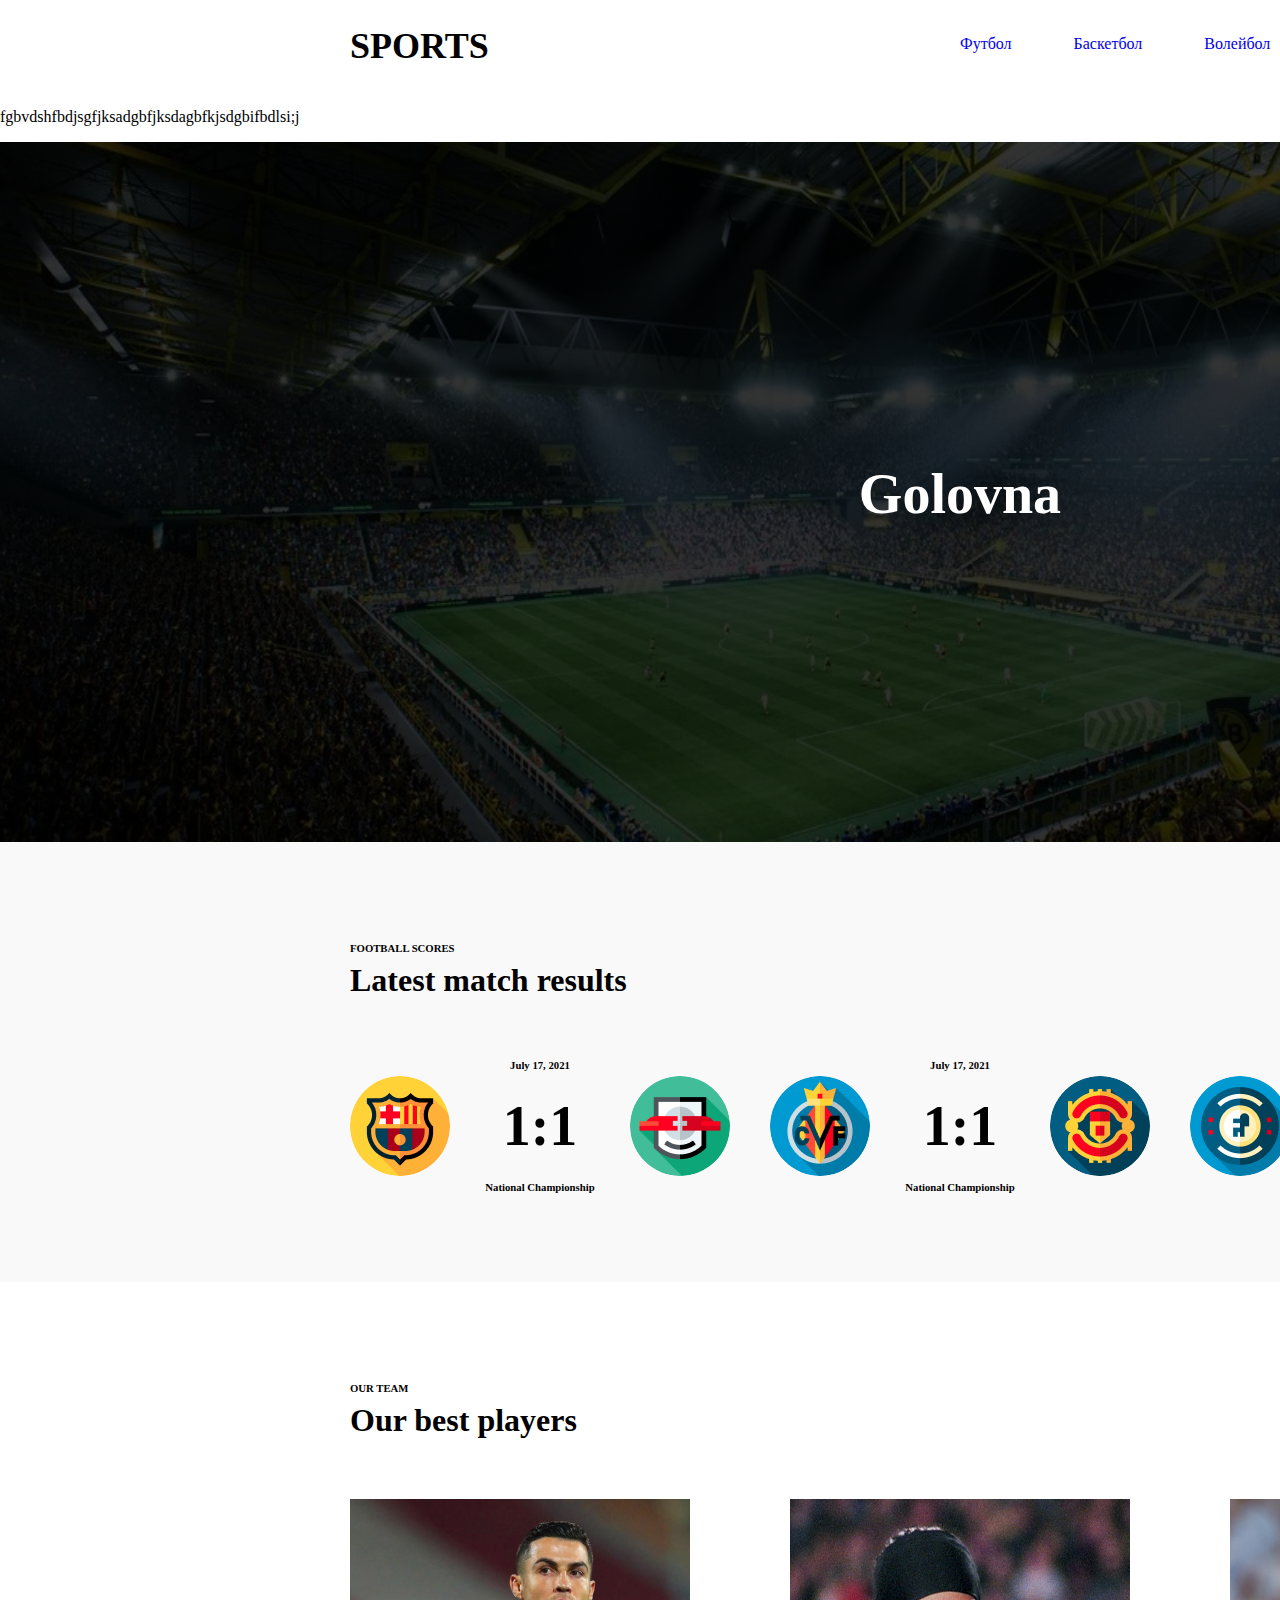
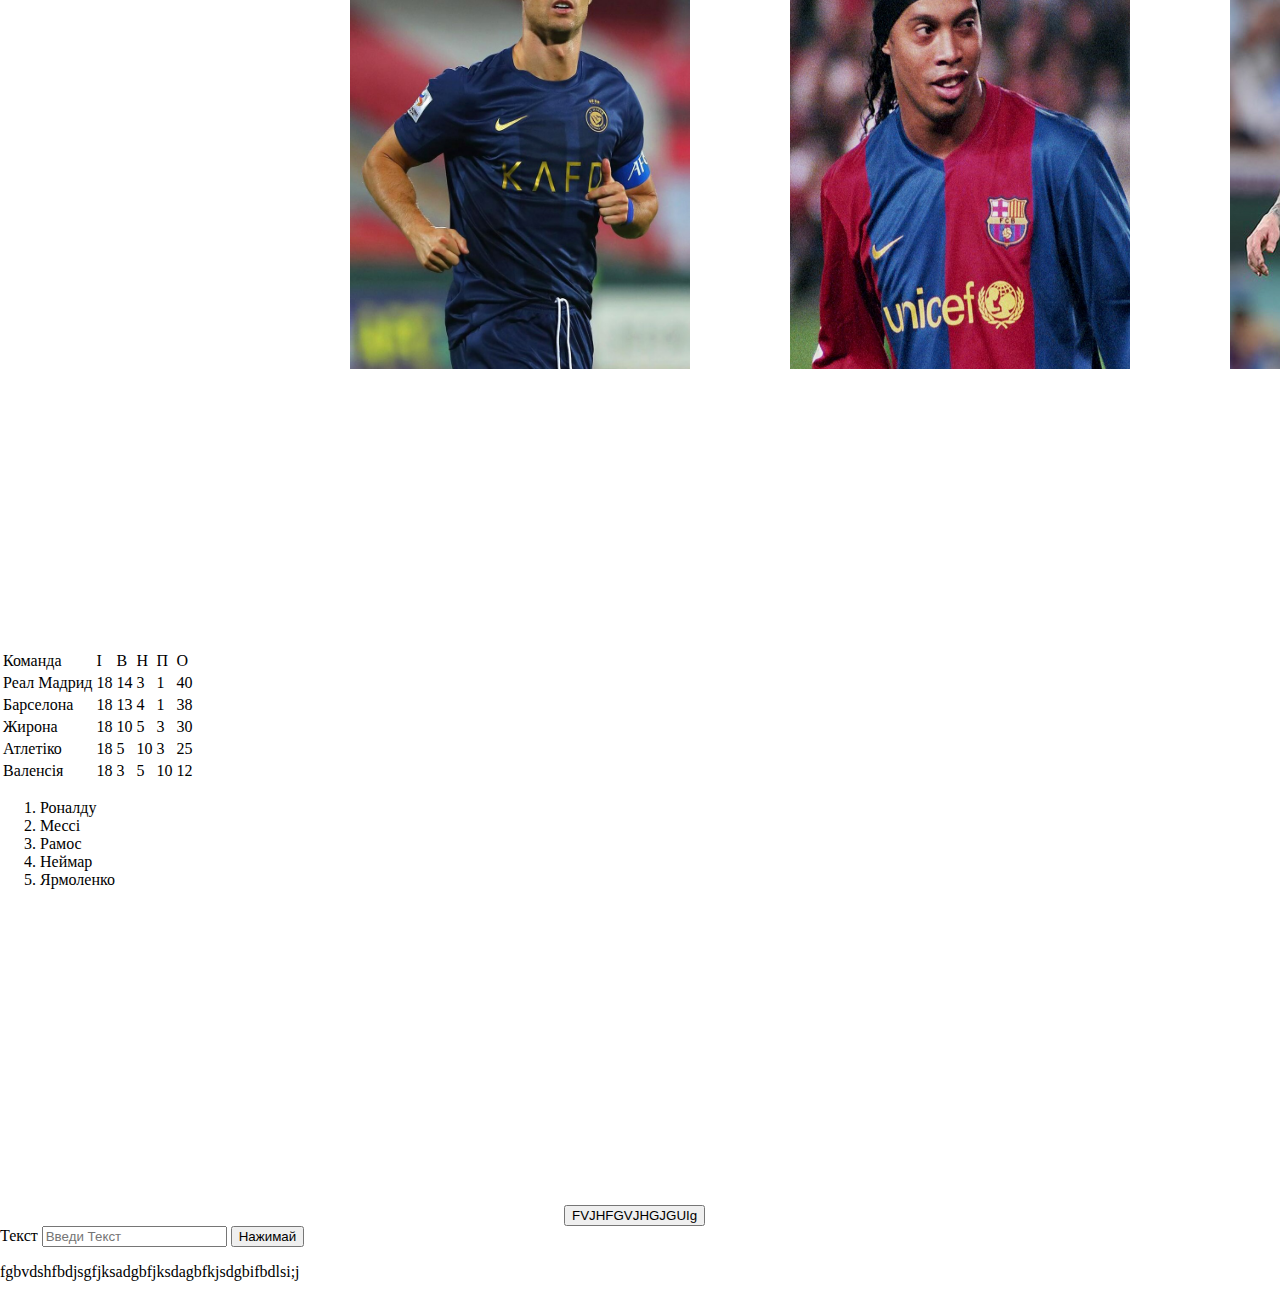
<file: index.html>
<!DOCTYPE html>
<html lang="en">
<head>
    <meta charset="UTF-8">
    <meta name="viewport" content="width=device-width, initial-scale=1.0">
   <link rel="stylesheet" href="style.css/style.css">
    <title>Document</title>
</head>
<body>
    <header class="header">
        <div class="conteiner">
            <div class="logo">SPORTS</div>
            <nav class="nav">
                <a class="nav-link" href="Football.html">Футбол</a>
                <a class="nav-link" href="Basketball.html">Баскетбол</a>
                <a class="nav-link" href="Volleyball.html">Волейбол</a>
                <a class="nav-link" href="">Бокс</a>
                <a class="nav-link" href="">Хокей</a>
                <a class="nav-link" href="">Футзал</a>
                <a class="nav-link" href="">Новини</a>
                <a class="nav-link" href="">Контакти</a>
            </nav>
        </div>
    </header>
    <p>fgbvdshfbdjsgfjksadgbfjksdagbfkjsdgbifbdlsi;j</p>
    <section class="section1">
        <h1 class="title">Golovna</h1>
    </section>
    <section class="section2">
        <div class="conteiner1">
            <div>
                <h6 class="title2">FOOTBALL SCORES</h6>
                <h2 class="title3">Latest match results</h2>
                <div class="conteiner2">
                    <img class="img" src="img/Футбол/barcelona.png" alt="Барселона">
                    <div class="rah">
                        <h6 class="title4">July 17, 2021</h6>
                        <h2  class="title5">1:1</h2>
                        <h6  class="title4">National Championship</h6>
                    </div>
                    <img class="img1" src="img/Футбол/leipzig.png" alt="Лейпцих">
                    <img class="img" src="img/Футбол/villarreal.png" alt="Вільяреал">
                    <div class="rah">
                        <h6 class="title4">July 17, 2021</h6>
                        <h2  class="title5">1:1</h2>
                        <h6  class="title4">National Championship</h6>
                    </div>
                    <img class="img1" src="img/Футбол/manchester-united.png" alt="Мю">
                    <img class="img" src="img/Футбол/chelsea.png" alt="Челсі">
                    <div class="rah">
                        <h6 class="title4">July 17, 2021</h6>
                        <h2  class="title5">1:1</h2>
                        <h6  class="title4">National Championship</h6>
                    </div>
                    <img class="img" src="img/Футбол/nantes.png" alt="Нантес">
    
                </div>
            </div>
        </div>
    </section>
    <section class="section3">
        <div class="conteiner3">
            <h6>OUR TEAM</h6>
            <h2 class="title3">Our best players</h2>
            <div class="conteiner4">
                <img class="gra" src="img/Футбол/ФОТО РОНАЛДУ.jpg" alt="">
                <img class="gra" src="img/Футбол/Рональдінйо.jpg" alt="">
                <img class="gra" src="img/Футбол/фото мессі.jpg" alt="">
            </div>
        </div>
    </section>






















    <table>
        <tr>
            <td>Команда</td>
            <td>І</td>
            <td>В</td>
            <td>Н</td>
            <td>П</td>
            <td>О</td>
        </tr>
        <tr>
            <td>Реал Мадрид</td>
            <td>18</td>
            <td>14</td>
            <td>3</td>
            <td>1</td>
            <td>40</td>
        </tr>
        <tr>
            <td>Барселона</td>
            <td>18</td>
            <td>13</td>
            <td>4</td>
            <td>1</td>
            <td>38</td>
        </tr>
        <tr>
            <td>Жирона</td>
            <td>18</td>
            <td>10</td>
            <td>5</td>
            <td>3</td>
            <td>30</td>
        </tr>
        <tr>
            <td>Атлетіко</td>
            <td>18</td>
            <td>5</td>
            <td>10</td>
            <td>3</td>
            <td>25</td>
        </tr>
        <tr>
            <td>Валенсія</td>
            <td>18</td>
            <td>3</td>
            <td>5</td>
            <td>10</td>
            <td>12</td>
        </tr>
    </table>
    <ol>
        <li>Роналду</li>
        <li>Мессі</li>
        <li>Рамос</li>
        <li>Неймар</li>
        <li>Ярмоленко</li>
    </ol>

    <iframe width="560" height="315" src="https://www.youtube.com/embed/HhwhI3dT198?si=p5afQny1j5zKheiy" title="YouTube video player" frameborder="0" allow="accelerometer; autoplay; clipboard-write; encrypted-media; gyroscope; picture-in-picture; web-share" allowfullscreen></iframe>
    <button>FVJHFGVJHGJGUIg</button>
    <form>
        <label>Текст <input type="text" placeholder="Введи Текст"></label>
        <input type="button" name="button" value="Нажимай">
    </form>

    <p>fgbvdshfbdjsgfjksadgbfjksdagbfkjsdgbifbdlsi;j</p>
</body>
</html>
</file>
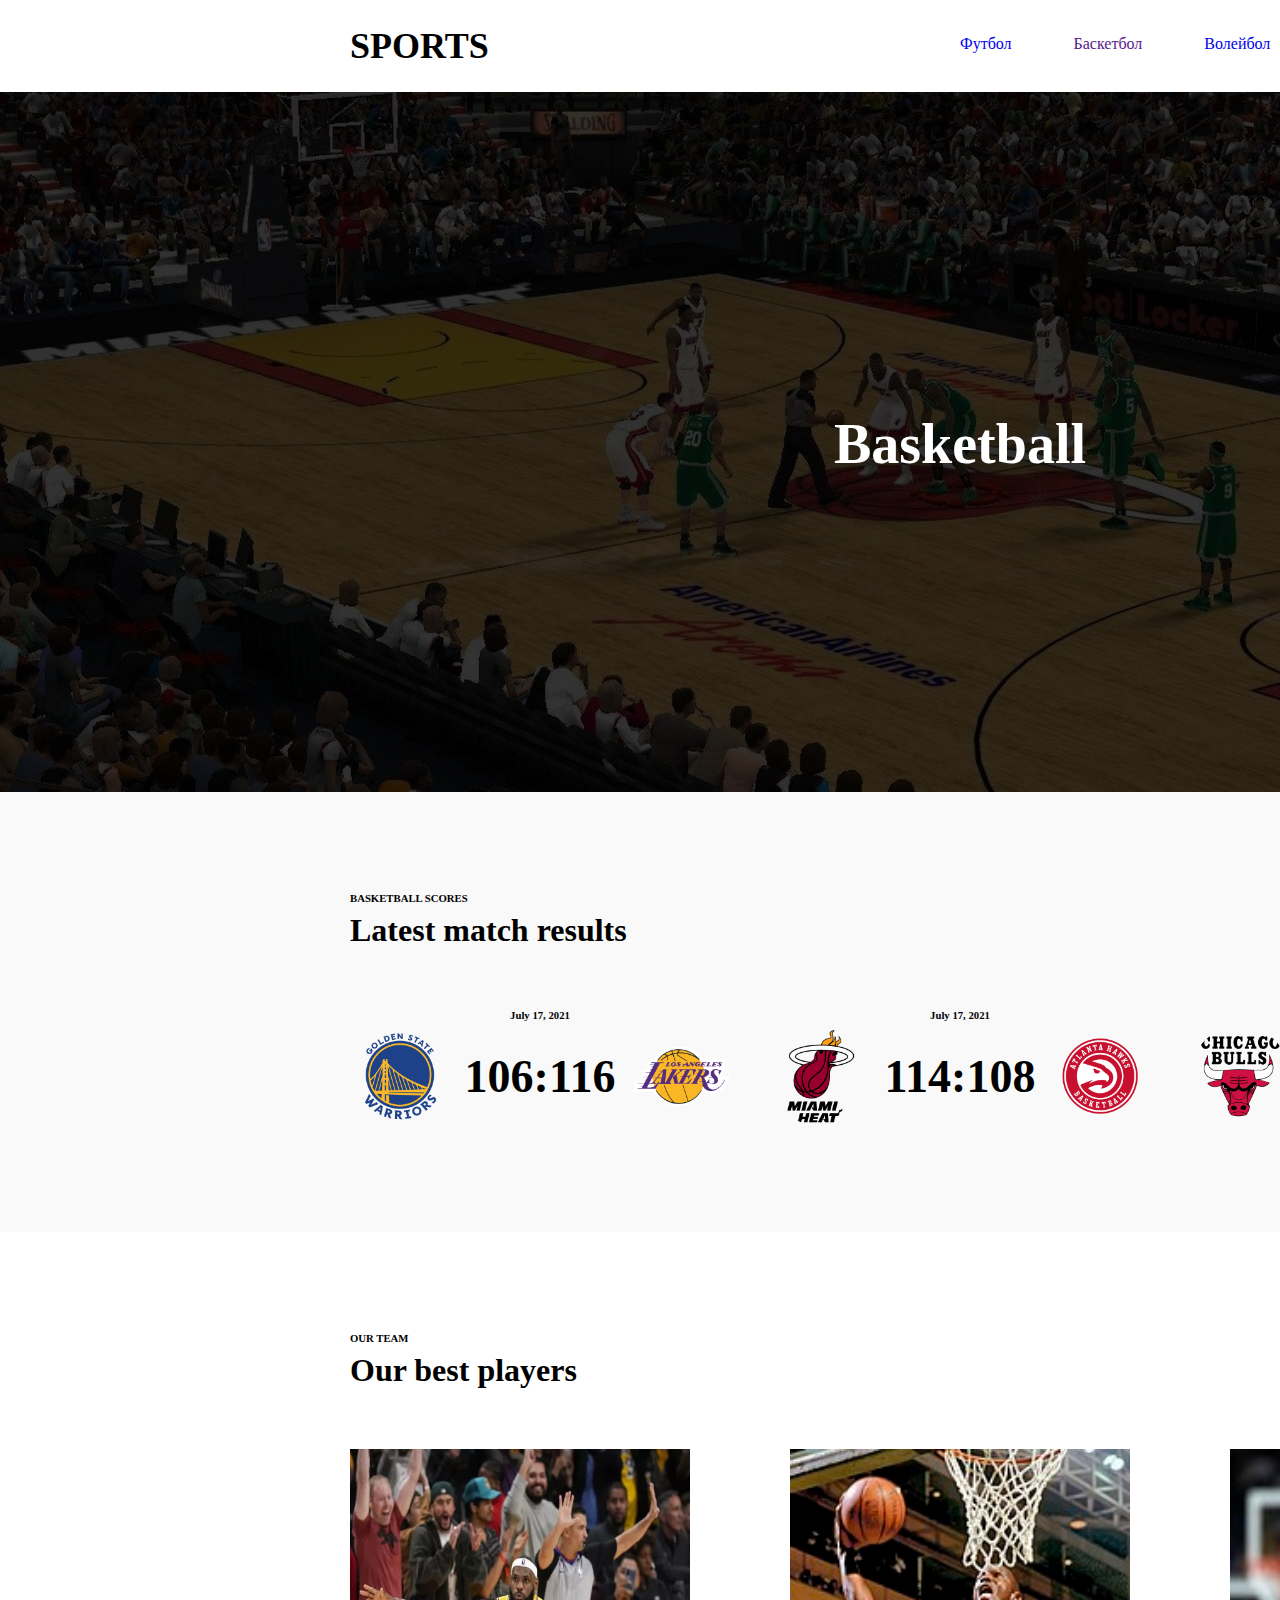
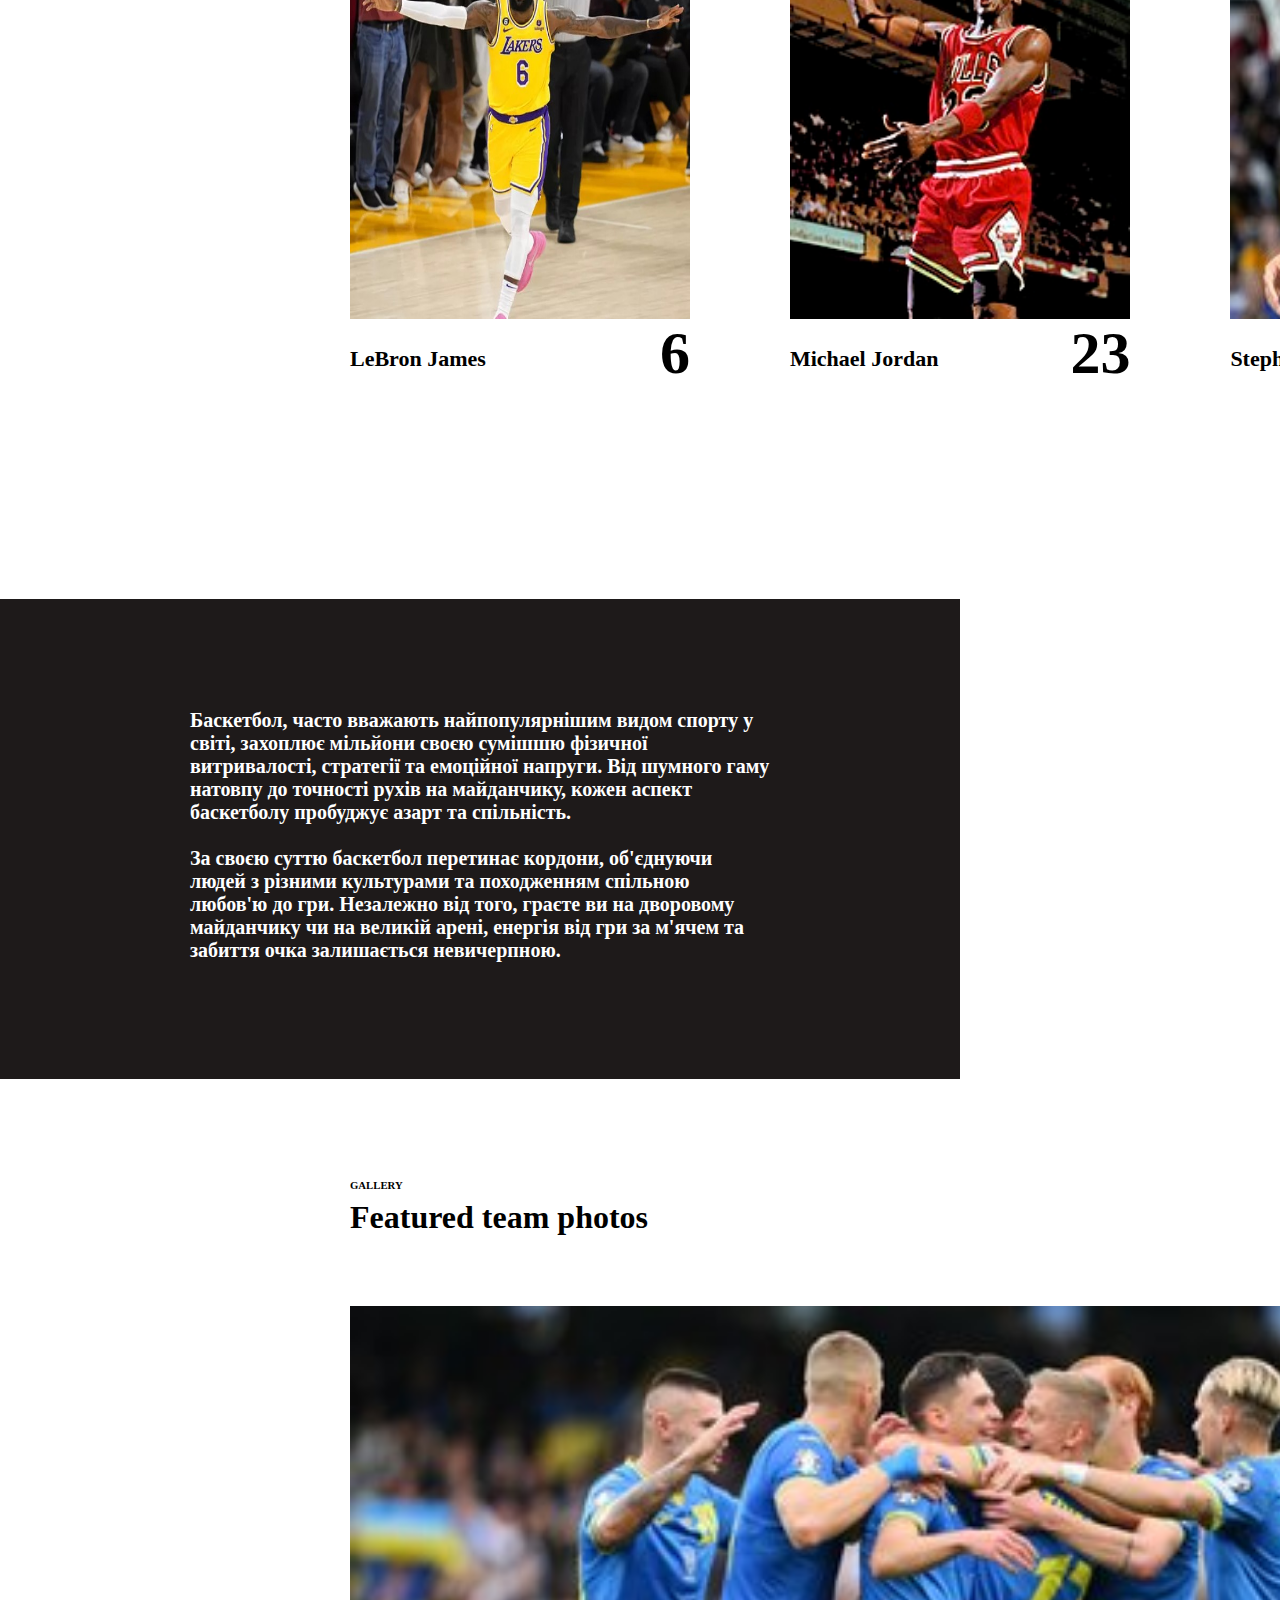
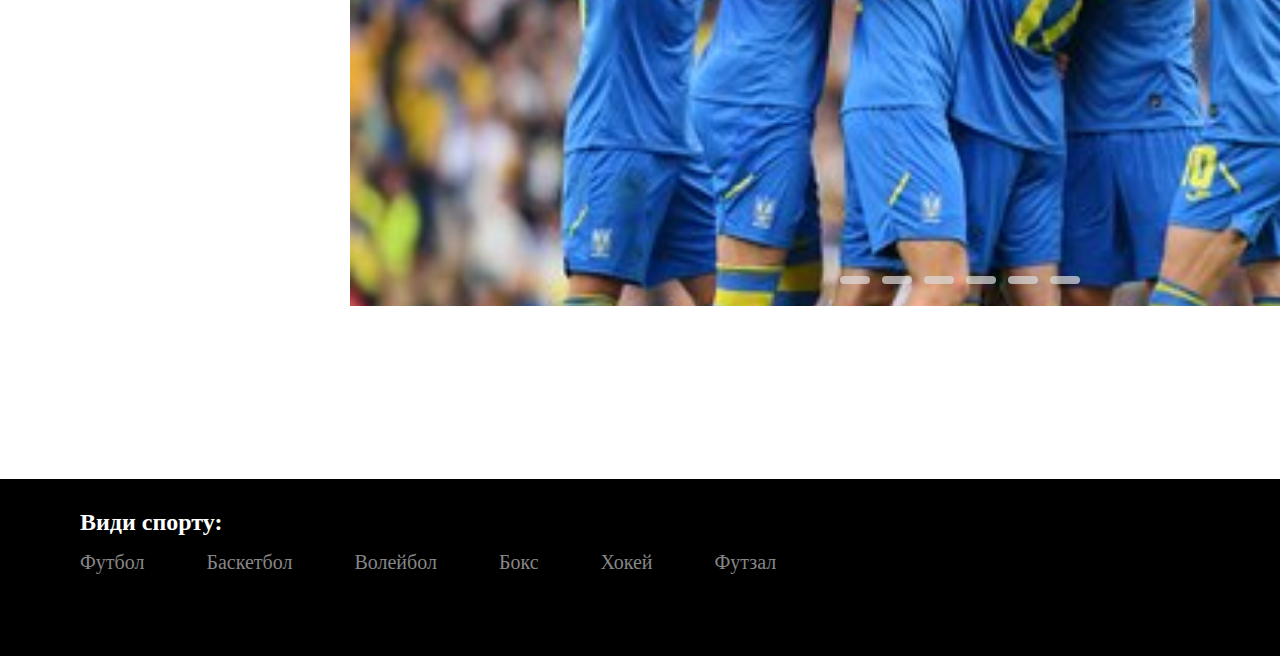
<file: Basketball.html>
<!DOCTYPE html>
<html lang="en">
<head>
    <meta charset="UTF-8">
    <meta name="viewport" content="width=device-width, initial-scale=1.0">
   <link rel="stylesheet" href="style.css/style.css">
    <title>Document</title>
</head>
<body>
    <header class="header">
        <div class="conteiner">
            <a class="nav-logo" href="index.html">SPORTS</a>
            <nav class="nav">
                <a class="nav-link" href="Football.html">Футбол</a>
                <a class="nav-link" href="">Баскетбол</a>
                <a class="nav-link" href="Volleyball.html">Волейбол</a>
                <a class="nav-link" href="">Бокс</a>
                <a class="nav-link" href="">Хокей</a>
                <a class="nav-link" href="">Футзал</a>
                <a class="nav-link" href="">Новини</a>
                <a class="nav-link" href="">Контакти</a>
            </nav>
        </div>
    </header>
    <section class="section-basketball">
        <h1 class="title">Basketball</h1>
    </section>
    <section class="section2">
        <div class="conteiner1">
            <div>
                <h6 class="title2">BASKETBALL SCORES</h6>
                <h2 class="title3">Latest match results</h2>
                <div class="conteiner2">
                    <img class="img" src="img/Баскетбол/1.png" alt="">
                    <div class="rah">
                        <h6 class="title4">July 17, 2021</h6>
                        <h2  class="title5-basketball">106:116</h2>
                    </div>
                    <img class="img1" src="img/Баскетбол/2.png" alt="">
                    <img class="img" src="img/Баскетбол/3.png" alt="">
                    <div class="rah">
                        <h6 class="title4">July 17, 2021</h6>
                        <h2  class="title5-basketball">114:108</h2>
                    </div>
                    <img class="img1" src="img/Баскетбол/4.png" alt="">
                    <img class="img" src="img/Баскетбол/5.png" alt="">
                    <div class="rah">
                        <h6 class="title4">July 17, 2021</h6>
                        <h2  class="title5-basketball">122:138</h2>
                    </div>
                    <img class="img" src="img/Баскетбол/6.png" alt="">
    
                </div>
            </div>
        </div>
    </section>
    <section class="section3">
        <div class="conteiner3">
            <h6>OUR TEAM</h6>
            <h2 class="title3">Our best players</h2>
            <div class="conteiner4">
                <img class="gra" src="img/Баскетбол/леброн.jpg" alt="">
                <img class="gra" src="img/Баскетбол/Джордан.jpg" alt="">
                <img class="gra" src="img/Баскетбол/Стефан.jpg" alt="">
            </div>
            <div class="conteiner5">
                <h3 class="title6-basketball">LeBron James</h3>
                <h2 class="number-basketball">6</h2>
                <h3 class="title7-basketball">Michael Jordan</h3>
                <h2 class="number">23</h2>
                <h3 class="title8-basketball">Stephen Curry</h3>
                <h2 class="number1">30</h2>
            </div>
        </div>
    </section>
    <section class="section4">
        <div class="conteiner6">
            <p class="text1">Баскетбол, часто вважають найпопулярнішим видом спорту у світі, захоплює мільйони своєю сумішшю фізичної витривалості, стратегії та емоційної напруги. Від шумного гаму натовпу до точності рухів на майданчику, кожен аспект баскетболу пробуджує азарт та спільність.
                <br><br>
                За своєю суттю баскетбол перетинає кордони, об'єднуючи людей з різними культурами та походженням спільною любов'ю до гри. Незалежно від того, граєте ви на дворовому майданчику чи на великій арені, енергія від гри за м'ячем та забиття очка залишається невичерпною.</p>
        </div>
        <iframe width="960" height="480" src="https://www.youtube.com/embed/5kbZsrQ18zA?si=FxdT0XddBwcwJPe3" title="YouTube video player" frameborder="0" allow="accelerometer; autoplay; clipboard-write; encrypted-media; gyroscope; picture-in-picture; web-share" allowfullscreen></iframe>
    </section>
    <section class="section5">
        <div class="conteiner7">
            <h6 class="title2">GALLERY</h6>
            <h2 class="title3">Featured team photos</h2>
            <div class="slider middle">
                <div class="slides">
                    <input type="radio" name="r" id="r1" checked>
                    <input type="radio" name="r" id="r2">
                    <input type="radio" name="r" id="r3">
                    <input type="radio" name="r" id="r4">
                    <input type="radio" name="r" id="r5">
                    <input type="radio" name="r" id="r6">
        
                    <div class="slide s1"><img src="img/Футбол/Футбол.jpg" alt=""></div>
                    <div class="slide"><img src="img/Футбол/Футбол 1.jpg" alt=""></div>
                    <div class="slide"><img src="img/Футбол/Футбол4.jpg" alt=""></div>
                    <div class="slide"><img src="img/Футбол/футбол3.jpg" alt=""></div>
                    <div class="slide"><img src="img/Волейбол/Вол.jpg" alt=""></div>
                    <div class="slide"><img src="img/Хокей/Головна хокей.jpg" alt=""></div>
                </div>
        
                <div class="navigation">
                    <label for="r1" class="bar"></label>
                    <label for="r2" class="bar"></label>
                    <label for="r3" class="bar"></label>
                    <label for="r4" class="bar"></label>
                    <label for="r5" class="bar"></label>
                    <label for="r6" class="bar"></label>
                </div>
            </div>
        </div>
    </section>
    <footer class="footer">
        <div class="conteiner9">
                <h3 class="title9">Види спорту:</h3>
                <nav class="nav-footer">
                    <a class="nav-link-footer" href="Football.html">Футбол</a>
                    <a class="nav-link-footer" href="Basketball.html">Баскетбол</a>
                    <a class="nav-link-footer" href="">Волейбол</a>
                    <a class="nav-link-footer" href="">Бокс</a>
                    <a class="nav-link-footer" href="">Хокей</a>
                    <a class="nav-link-footer" href="">Футзал</a>
                </nav>
        </div>
        <div class="conteiner10">
            <h3 class="title9">Про нас:</h3>
            <nav class="nav-footer">
                <a class="nav-link-footer" href="">Новини</a>
                <a class="nav-link-footer" href="">Контакти</a>
            </nav>
    </div>
    </footer>



</body>
</html>
</file>
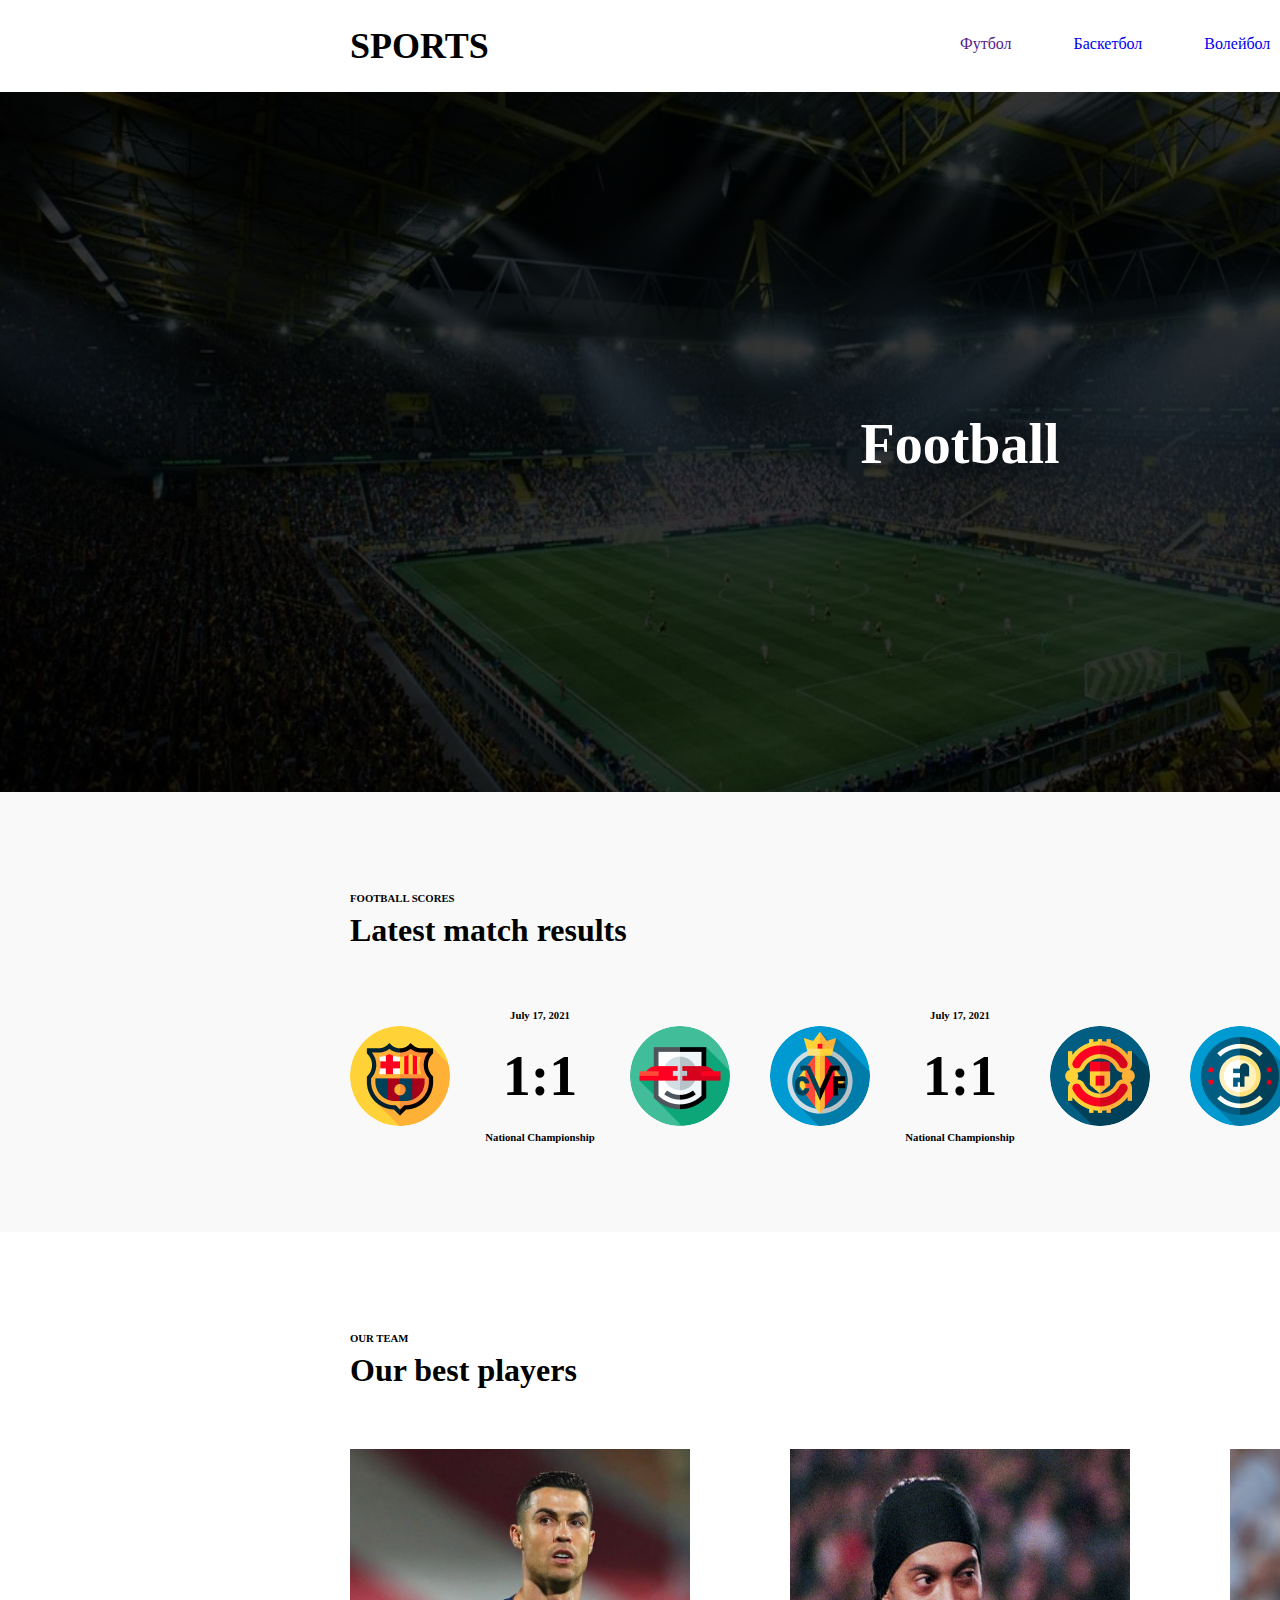
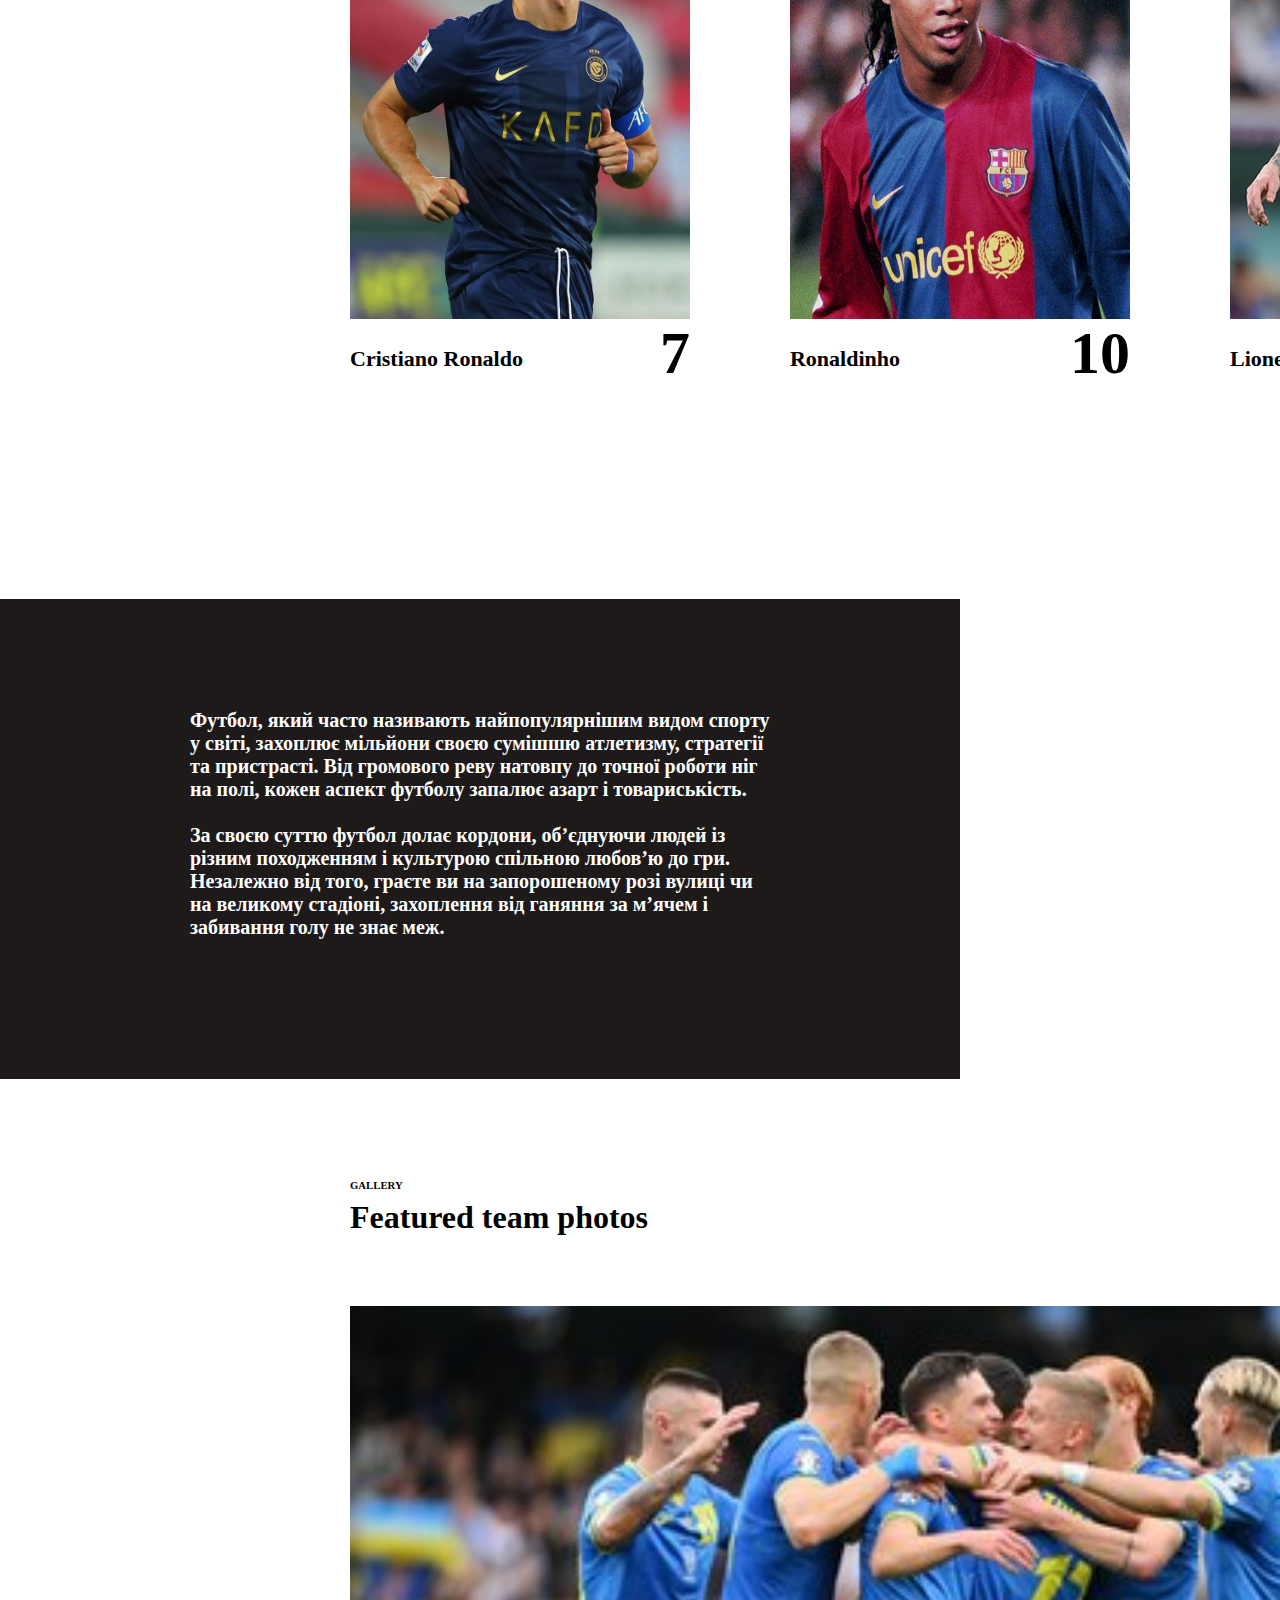
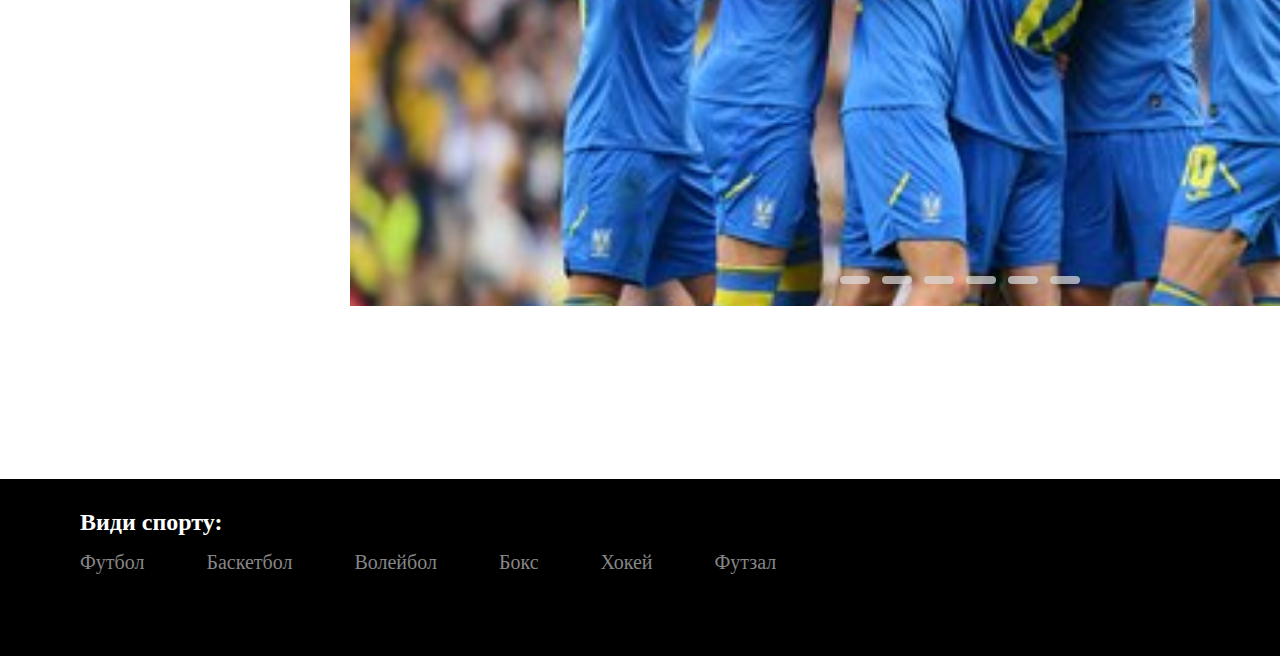
<file: Football.html>
<!DOCTYPE html>
<html lang="en">
<head>
    <meta charset="UTF-8">
    <meta name="viewport" content="width=device-width, initial-scale=1.0">
   <link rel="stylesheet" href="style.css/style.css">
    <title>Document</title>
</head>
<body>
    <header class="header">
        <div class="conteiner">
            <a class="nav-logo" href="index.html">SPORTS</a>
            <nav class="nav">
                <a class="nav-link" href="">Футбол</a>
                <a class="nav-link" href="Basketball.html">Баскетбол</a>
                <a class="nav-link" href="Volleyball.html">Волейбол</a>
                <a class="nav-link" href="">Бокс</a>
                <a class="nav-link" href="">Хокей</a>
                <a class="nav-link" href="">Футзал</a>
                <a class="nav-link" href="">Новини</a>
                <a class="nav-link" href="">Контакти</a>
            </nav>
        </div>
    </header>
    <section class="section1">
        <h1 class="title">Football</h1>
    </section>
    <section class="section2">
        <div class="conteiner1">
            <div>
                <h6 class="title2">FOOTBALL SCORES</h6>
                <h2 class="title3">Latest match results</h2>
                <div class="conteiner2">
                    <img class="img" src="img/Футбол/barcelona.png" alt="Барселона">
                    <div class="rah">
                        <h6 class="title4">July 17, 2021</h6>
                        <h2  class="title5">1:1</h2>
                        <h6  class="title4">National Championship</h6>
                    </div>
                    <img class="img1" src="img/Футбол/leipzig.png" alt="Лейпцих">
                    <img class="img" src="img/Футбол/villarreal.png" alt="Вільяреал">
                    <div class="rah">
                        <h6 class="title4">July 17, 2021</h6>
                        <h2  class="title5">1:1</h2>
                        <h6  class="title4">National Championship</h6>
                    </div>
                    <img class="img1" src="img/Футбол/manchester-united.png" alt="Мю">
                    <img class="img" src="img/Футбол/chelsea.png" alt="Челсі">
                    <div class="rah">
                        <h6 class="title4">July 17, 2021</h6>
                        <h2  class="title5">1:1</h2>
                        <h6  class="title4">National Championship</h6>
                    </div>
                    <img class="img" src="img/Футбол/nantes.png" alt="Нантес">
    
                </div>
            </div>
        </div>
    </section>
    <section class="section3">
        <div class="conteiner3">
            <h6>OUR TEAM</h6>
            <h2 class="title3">Our best players</h2>
            <div class="conteiner4">
                <img class="gra" src="img/Футбол/ФОТО РОНАЛДУ.jpg" alt="">
                <img class="gra" src="img/Футбол/Рональдінйо.jpg" alt="">
                <img class="gra" src="img/Футбол/фото мессі.jpg" alt="">
            </div>
            <div class="conteiner5">
                <h3 class="title6">Cristiano Ronaldo</h3>
                <h2 class="number">7</h2>
                <h3 class="title7">Ronaldinho</h3>
                <h2 class="number">10</h2>
                <h3 class="title8">Lionel Messi</h3>
                <h2 class="number1">10</h2>
            </div>
        </div>
    </section>
    <section class="section4">
        <div class="conteiner6">
            <p class="text1">Футбол, який часто називають найпопулярнішим видом спорту у світі, захоплює мільйони своєю сумішшю атлетизму, стратегії та пристрасті. Від громового реву натовпу до точної роботи ніг на полі, кожен аспект футболу запалює азарт і товариськість. <br><br>За своєю суттю футбол долає кордони, об’єднуючи людей із різним походженням і культурою спільною любов’ю до гри. Незалежно від того, граєте ви на запорошеному розі вулиці чи на великому стадіоні, захоплення від ганяння за м’ячем і забивання голу не знає меж.</p>
        </div>
        <iframe width="960" height="480" src="https://www.youtube.com/embed/HhwhI3dT198?si=p5afQny1j5zKheiy" title="YouTube video player" frameborder="0" allow="accelerometer; autoplay; clipboard-write; encrypted-media; gyroscope; picture-in-picture; web-share" allowfullscreen></iframe>
    </section>
    <section class="section5">
        <div class="conteiner7">
            <h6 class="title2">GALLERY</h6>
            <h2 class="title3">Featured team photos</h2>
            <div class="slider middle">
                <div class="slides">
                    <input type="radio" name="r" id="r1" checked>
                    <input type="radio" name="r" id="r2">
                    <input type="radio" name="r" id="r3">
                    <input type="radio" name="r" id="r4">
                    <input type="radio" name="r" id="r5">
                    <input type="radio" name="r" id="r6">
        
                    <div class="slide s1"><img src="img/Футбол/Футбол.jpg" alt=""></div>
                    <div class="slide"><img src="img/Футбол/Футбол 1.jpg" alt=""></div>
                    <div class="slide"><img src="img/Футбол/Футбол4.jpg" alt=""></div>
                    <div class="slide"><img src="img/Футбол/футбол3.jpg" alt=""></div>
                    <div class="slide"><img src="img/Волейбол/Вол.jpg" alt=""></div>
                    <div class="slide"><img src="img/Хокей/Головна хокей.jpg" alt=""></div>
                </div>
        
                <div class="navigation">
                    <label for="r1" class="bar"></label>
                    <label for="r2" class="bar"></label>
                    <label for="r3" class="bar"></label>
                    <label for="r4" class="bar"></label>
                    <label for="r5" class="bar"></label>
                    <label for="r6" class="bar"></label>
                </div>
            </div>
        </div>
    </section>
    <footer class="footer">
        <div class="conteiner9">
                <h3 class="title9">Види спорту:</h3>
                <nav class="nav-footer">
                    <a class="nav-link-footer" href="Football.html">Футбол</a>
                    <a class="nav-link-footer" href="Basketball.html">Баскетбол</a>
                    <a class="nav-link-footer" href="">Волейбол</a>
                    <a class="nav-link-footer" href="">Бокс</a>
                    <a class="nav-link-footer" href="">Хокей</a>
                    <a class="nav-link-footer" href="">Футзал</a>
                </nav>
        </div>
        <div class="conteiner10">
            <h3 class="title9">Про нас:</h3>
            <nav class="nav-footer">
                <a class="nav-link-footer" href="">Новини</a>
                <a class="nav-link-footer" href="">Контакти</a>
            </nav>
    </div>
    </footer>
    
</body>
</html>
</file>
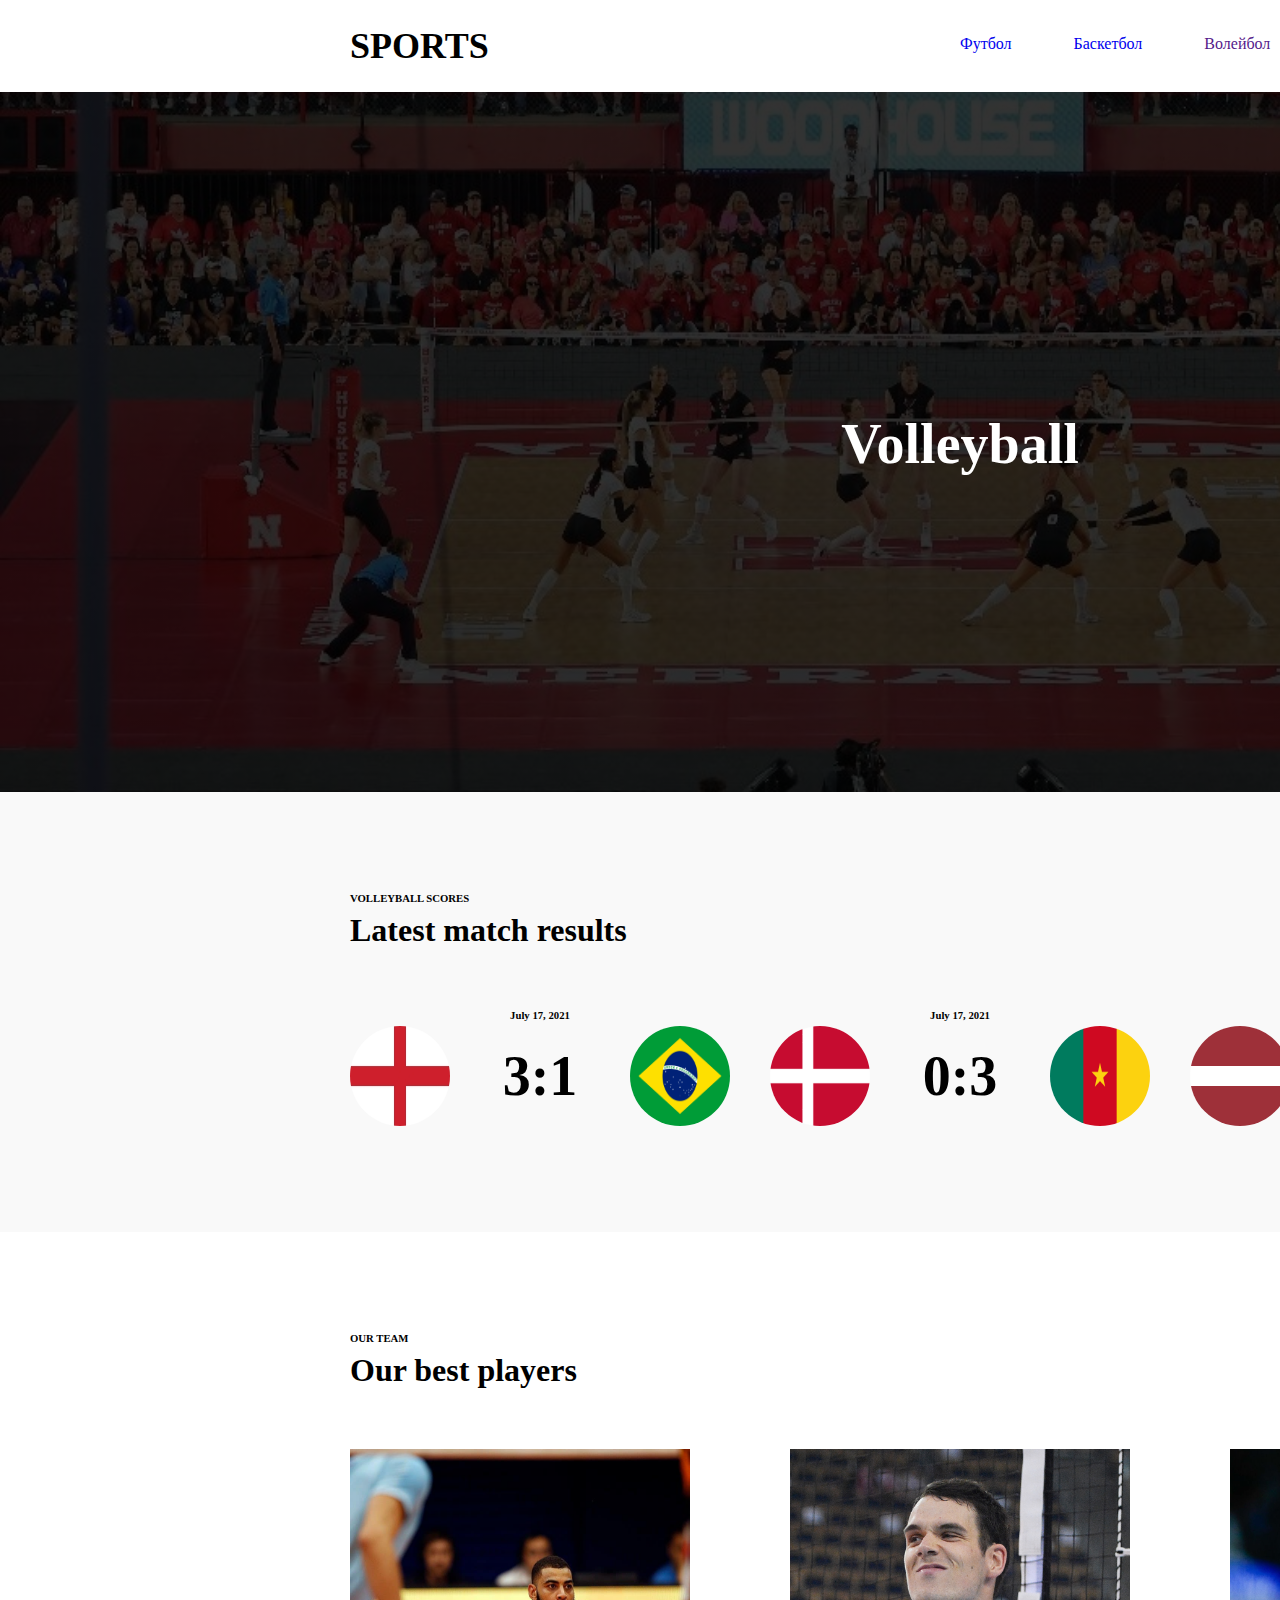
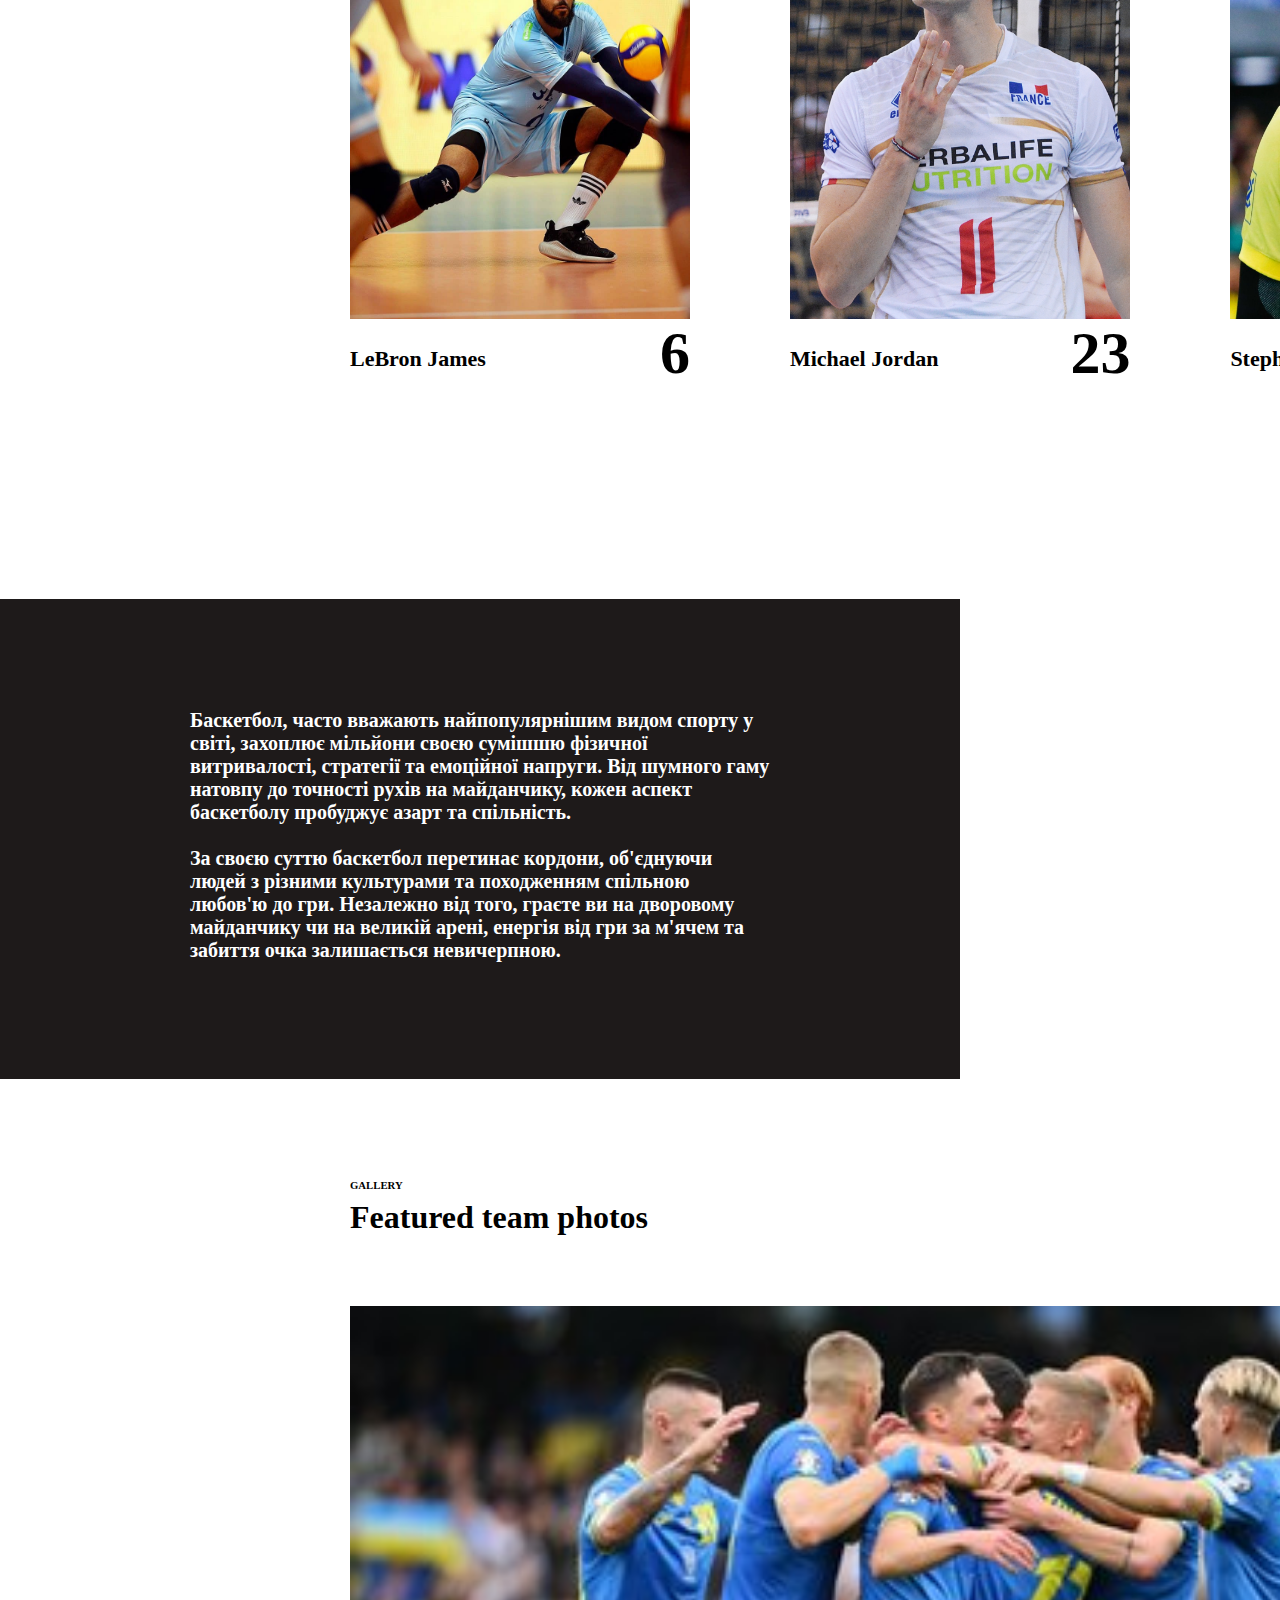
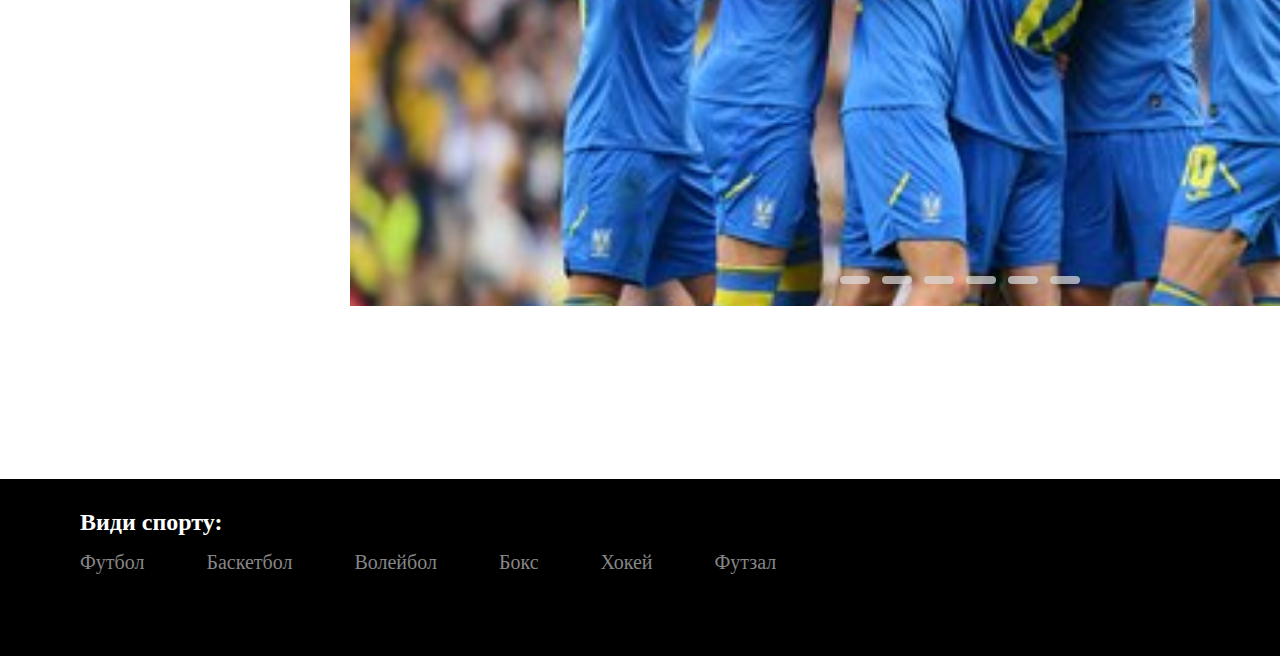
<file: Volleyball.html>
<!DOCTYPE html>
<html lang="en">
<head>
    <meta charset="UTF-8">
    <meta name="viewport" content="width=device-width, initial-scale=1.0">
   <link rel="stylesheet" href="style.css/style.css">
    <title>Document</title>
</head>
<body>
    <header class="header">
        <div class="conteiner">
            <a class="nav-logo" href="index.html">SPORTS</a>
            <nav class="nav">
                <a class="nav-link" href="Football.html">Футбол</a>
                <a class="nav-link" href="Basketball.html">Баскетбол</a>
                <a class="nav-link" href="">Волейбол</a>
                <a class="nav-link" href="">Бокс</a>
                <a class="nav-link" href="">Хокей</a>
                <a class="nav-link" href="">Футзал</a>
                <a class="nav-link" href="">Новини</a>
                <a class="nav-link" href="">Контакти</a>
            </nav>
        </div>
    </header>
    <section class="section-volleyball">
        <h1 class="title">Volleyball</h1>
    </section>
    <section class="section2">
        <div class="conteiner1">
            <div>
                <h6 class="title2">VOLLEYBALL SCORES</h6>
                <h2 class="title3">Latest match results</h2>
                <div class="conteiner2">
                    <img class="img" src="img/Волейбол/Англія.jpg" alt="">
                    <div class="rah">
                        <h6 class="title4">July 17, 2021</h6>
                        <h2  class="title5">3:1</h2>
                    </div>
                    <img class="img1" src="img/Волейбол/Бразилія.png" alt="">
                    <img class="img" src="img/Волейбол/Данія.webp" alt="">
                    <div class="rah">
                        <h6 class="title4">July 17, 2021</h6>
                        <h2  class="title5">0:3</h2>
                    </div>
                    <img class="img1" src="img/Волейбол/Камерун.png" alt="">
                    <img class="img" src="img/Волейбол/Литва.webp" alt="">
                    <div class="rah">
                        <h6 class="title4">July 17, 2021</h6>
                        <h2  class="title5">2:3</h2>
                    </div>
                    <img class="img" src="img/Волейбол/Сша.jpg" alt="">
    
                </div>
            </div>
        </div>
    </section>
    <section class="section3">
        <div class="conteiner3">
            <h6>OUR TEAM</h6>
            <h2 class="title3">Our best players</h2>
            <div class="conteiner4">
                <img class="gra" src="img/Волейбол/гравець волейбол1.jpg" alt="">
                <img class="gra" src="img/Волейбол/Гравець 2.jpg" alt="">
                <img class="gra" src="img/Волейбол/Гравець3.jpeg" alt="">
            </div>
            <div class="conteiner5">
                <h3 class="title6-basketball">LeBron James</h3>
                <h2 class="number-basketball">6</h2>
                <h3 class="title7-basketball">Michael Jordan</h3>
                <h2 class="number">23</h2>
                <h3 class="title8-basketball">Stephen Curry</h3>
                <h2 class="number1">30</h2>
            </div>
        </div>
    </section>
    <section class="section4">
        <div class="conteiner6">
            <p class="text1">Баскетбол, часто вважають найпопулярнішим видом спорту у світі, захоплює мільйони своєю сумішшю фізичної витривалості, стратегії та емоційної напруги. Від шумного гаму натовпу до точності рухів на майданчику, кожен аспект баскетболу пробуджує азарт та спільність.
                <br><br>
                За своєю суттю баскетбол перетинає кордони, об'єднуючи людей з різними культурами та походженням спільною любов'ю до гри. Незалежно від того, граєте ви на дворовому майданчику чи на великій арені, енергія від гри за м'ячем та забиття очка залишається невичерпною.</p>
        </div>
        <iframe width="960" height="480" src="https://www.youtube.com/embed/5kbZsrQ18zA?si=FxdT0XddBwcwJPe3" title="YouTube video player" frameborder="0" allow="accelerometer; autoplay; clipboard-write; encrypted-media; gyroscope; picture-in-picture; web-share" allowfullscreen></iframe>
    </section>
    <section class="section5">
        <div class="conteiner7">
            <h6 class="title2">GALLERY</h6>
            <h2 class="title3">Featured team photos</h2>
            <div class="slider middle">
                <div class="slides">
                    <input type="radio" name="r" id="r1" checked>
                    <input type="radio" name="r" id="r2">
                    <input type="radio" name="r" id="r3">
                    <input type="radio" name="r" id="r4">
                    <input type="radio" name="r" id="r5">
                    <input type="radio" name="r" id="r6">
        
                    <div class="slide s1"><img src="img/Футбол/Футбол.jpg" alt=""></div>
                    <div class="slide"><img src="img/Футбол/Футбол 1.jpg" alt=""></div>
                    <div class="slide"><img src="img/Футбол/Футбол4.jpg" alt=""></div>
                    <div class="slide"><img src="img/Футбол/футбол3.jpg" alt=""></div>
                    <div class="slide"><img src="img/Волейбол/Вол.jpg" alt=""></div>
                    <div class="slide"><img src="img/Хокей/Головна хокей.jpg" alt=""></div>
                </div>
        
                <div class="navigation">
                    <label for="r1" class="bar"></label>
                    <label for="r2" class="bar"></label>
                    <label for="r3" class="bar"></label>
                    <label for="r4" class="bar"></label>
                    <label for="r5" class="bar"></label>
                    <label for="r6" class="bar"></label>
                </div>
            </div>
        </div>
    </section>
    <footer class="footer">
        <div class="conteiner9">
                <h3 class="title9">Види спорту:</h3>
                <nav class="nav-footer">
                    <a class="nav-link-footer" href="Football.html">Футбол</a>
                    <a class="nav-link-footer" href="Basketball.html">Баскетбол</a>
                    <a class="nav-link-footer" href="">Волейбол</a>
                    <a class="nav-link-footer" href="">Бокс</a>
                    <a class="nav-link-footer" href="">Хокей</a>
                    <a class="nav-link-footer" href="">Футзал</a>
                </nav>
        </div>
        <div class="conteiner10">
            <h3 class="title9">Про нас:</h3>
            <nav class="nav-footer">
                <a class="nav-link-footer" href="">Новини</a>
                <a class="nav-link-footer" href="">Контакти</a>
            </nav>
    </div>
    </footer>



</body>
</html>
</file>
<file: style.css/style.css>
body {
    margin: 0;
}

h1, h2, h3, h4, h5, h6 {
    margin-top: 0;
    margin-bottom: 0;
}

.header {
    width: 1920px;
    height: 92px;
}

.conteiner {
    display: flex; 
    align-items: center;
    color: black;
    width: 1920px;
    height: 92px;
}

.nav-link {
    text-decoration: none;
    height: 22px;
    margin-right: 58px;
    font-weight: 400;
    font-size: 16px;
}

.nav-logo {
    height: auto;
    margin-left: 350px;
    font-size: 36px;
    font-weight: bold;
    width: 160px;
    margin-right: 450px;
    text-decoration: none;
    color: black;
}

.nav {
    height: 22px;
}

.nav-link:hover {
    color: chocolate;
}

.logo {
    height: auto;
    margin-left: 350px;
    font-size: 36px;
    font-weight: bold;
    width: 160px;
    margin-right: 450px;
}

.section1 {
    
    background-repeat: no-repeat;
    width: 1920px;
    height: 700px;
    background-image: linear-gradient(rgba(0,0,0,0.8), rgba(0,0,0,0.8)), url(../img/Футбол/Футбол\ головна.jpg);
    background-size: cover;
}

.section-basketball {
    
    background-repeat: no-repeat;
    width: 1920px;
    height: 700px;
    background-image: linear-gradient(rgba(0,0,0,0.8), rgba(0,0,0,0.8)), url(../img//Баскетбол/Баскет.jpg);
    background-size: cover;
}

.section-volleyball {
    
    background-repeat: no-repeat;
    width: 1920px;
    height: 700px;
    background-image: linear-gradient(rgba(0,0,0,0.8), rgba(0,0,0,0.8)), url(../img//Волейбол/Вол.jpg);
    background-size: cover;
}

.title {
    text-align: center;
    color: white;
    font-weight: 700;
    font-size: 56px;
    margin-top: 0;
    margin-bottom: 0;
    padding-top: 320px;
}

.conteiner1 {
    width: 1220px;
    margin-left: 350px;
    margin-right: 350px;
}

.section2 {
    width: 1920px;
    height: 440px;
    background-color: #F9F9F9;  
}

.title2 {
    padding-top: 100px;
}

.title3 {
    margin-top: 8px;
    font-size: 32px;
}

.conteiner2 {
    width: 1220px;
    height: 134px;
    margin-top: 60px;
    display: flex;
}

.img {
    margin-top: 17px;
    width: 100px;
    height: 100px;
    border-radius: 50%;
}

.img1 {
    margin-top: 17px;
    width: 100px;
    height: 100px;
    margin-right: 40px;
    border-radius: 50%;
}

.rah {
    width: 180px;
}

.title4 {
    text-align: center;
}

.title5 {
    height: 110px;
    font-size: 56px;
    display: flex;
    font-weight: bold;
    justify-content: center;
    align-items: center; 
}

.title5-basketball {
    height: 110px;
    font-size: 46px;
    display: flex;
    font-weight: bold;
    justify-content: center;
    align-items: center; 
}

.section3 {
    width: 1920px;
    height: 867px;
    padding-top: 100px;
}

.conteiner3 {
    width: 1220px;
    height: 667px;
    margin-right: 350px;
    margin-left: 350px;
}

.conteiner4 {
    display: flex;
}

.gra {
    width: 340px;
    height: 470px;
    margin-right: 100px;
    margin-top: 60px;
}

.conteiner5 {
    display: flex;
  
}

.title6 {
    margin-top: 27px;
    margin-right: 137px;
    font-size: 22px;
    font-weight: bold;
}

.title7 {
    margin-top: 27px;
    margin-right: 170px;
    font-size: 22px;
    font-weight: bold;
}

.title8 {
    margin-top: 27px;
    font-size: 22px;
    font-weight: bold;
    margin-right: 160px;
}

.number {
    font-size: 60px;
    font-weight: bold;
    margin-right: 100px;
}

.title6-basketball {
    margin-top: 27px;
    margin-right: 174px;
    font-size: 22px;
    font-weight: bold;
}

.title7-basketball {
    margin-top: 27px;
    margin-right: 132px;
    font-size: 22px;
    font-weight: bold;
}

.title8-basketball {
    margin-top: 27px;
    font-size: 22px;
    font-weight: bold;
    margin-right: 139px;
}

.number-basketball {
    font-size: 60px;
    font-weight: bold;
    margin-right: 100px ;
}



.number1 {
    font-size: 60px;
    font-weight: bold;
}

.section4 {
    height: 480px;
    display: flex;
}

.conteiner6 {
    height: 480px;
    width: 960px;
    background-color: #1E1A1A;
}

.text1 {
    width: 580px;
    height: 270px;
    font-size: 20px;
    font-weight: bold;
    color: white;
    text-align: left;
    margin-left: 190px;
    margin-right: 190px;
    margin-top: 110px;
}

.img2 {
    height: 500px;
    width: 500px;
    margin-right: 60px;
    margin-top: 60px;
}

.img3 {
    width: 600px;
    height: 490px;
}

.img4 {
    width: 690px;
    height: 600px;
    margin-right: 60px;
    margin-left: 250px;
    margin-bottom: 30px;
    margin-top: 60px;
}

.img5 {
    height: 500px;
    width: 500px;
    margin-bottom: 130px;
}

.conteiner7 {
    width: 1220px;
    margin-left: 350px;
    margin-right: 350px;
    
}

.section5 {
    width: 1920px;
    height: 1000px;
}

.footer {
    width: 1920px;
    height: 177px;
    background-color: black;
    display: flex;
}

.title9 {
    color: white;
    font-size: 24px;
    font-weight: bold;
    padding-top: 30px;
    font-weight: bold;
}

.conteiner9 {
    margin-left: 80px;
}

.nav-footer {
    height: 22px;
    margin-top: 15px;
}

.nav-link-footer {
    text-decoration: none;
    height: 22px;
    margin-right: 58px;
    font-weight: normal;
    font-size: 20px;
    color: #868686;
}

.nav-link-footer:hover {
    color: chocolate;
}

.conteiner10 {
    margin-left: 560px;
}





.slider {
    width: 1220px;
    height: 600px;
    overflow: hidden;
    border: 10px solid white;
}

.middle {
    transform: translate(-10px, 60px);
    justify-content: center;
}

.navigation {
    position: absolute;
    bottom: 16px;
    left: 50%;
    transform: translateX(-50%);
    display: flex;
}

.bar {
    height: 8px;
    width: 30px;
    margin: 6px;
    cursor: pointer;
    background-color: #ddd;
    opacity: 0.7;
    border-radius: 10px;
    transition: all .4s ease;
}

.bar:hover {
    opacity: 1;
    transform: scale(1.1);   
}

input[name="r"] {
    position: absolute;
    visibility: hidden;
}

.slides {
    width: 400%;
    height: 100%;
    display: flex;
}

.slide {
    width: 25%;
    transition: all .6s ease;
}

.slide img {
    width: 1220px;
    height: 700px;
}

#r1:checked ~ .s1 {
    margin-left: 0;
}

#r2:checked ~ .s1 {
    margin-left: -25%;
}

#r3:checked ~ .s1 {
    margin-left: -50%;
}

#r4:checked ~ .s1 {
    margin-left: -75%;
}

#r5:checked ~ .s1 {
    margin-left: -100%;
}

#r6:checked ~ .s1 {
    margin-left: -125%;
}
</file>
